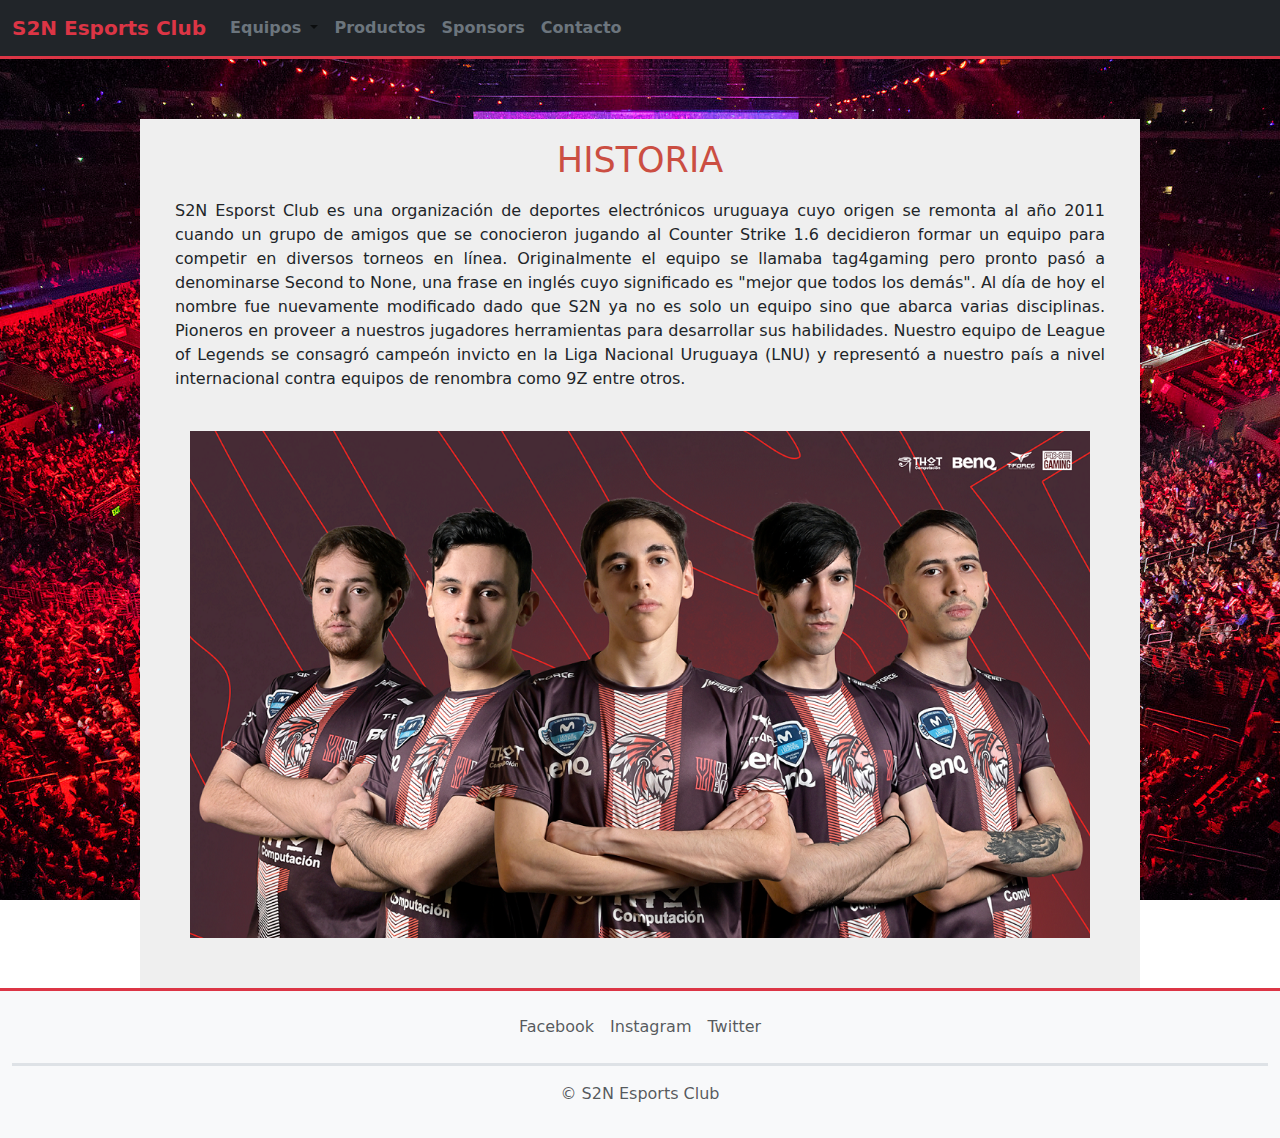
<file: index.html>
<!DOCTYPE html>
<html lang="en">
<head>
    <meta charset="UTF-8">
    <meta http-equiv="X-UA-Compatible" content="IE=edge">
    <meta name="description" content="Página web oficial del equipo de esports uruguayo S2N Esports Club">
    <meta name="keywords" content="Esports, e-sports, esports uruguay, uruguay, deportes electronicos">
    <meta name="viewport" content="width=device-width, initial-scale=1.0">
    <link rel="stylesheet" href="css/styles.css">
    <link rel="stylesheet" href="./libs/bootstrap/css/bootstrap.min.css">
    <title>S2N Esports Club</title>
</head>
<body>

  <nav class="border-bottom border-danger border-3 navbar navbar-expand-lg bg-dark">
    <div class="container-fluid">
        <a class="navbar-brand" href="../index.html">
            <span class="text-danger fs-5 fw-bold">S2N Esports Club</span>
        </a>
      <button class="navbar-toggler" type="button" data-bs-toggle="collapse" data-bs-target="#navbarSupportedContent" aria-controls="navbarSupportedContent" aria-expanded="false" aria-label="Toggle navigation">
        <span class="navbar-toggler-icon"></span>
      </button>
      <div class="collapse navbar-collapse" id="navbarSupportedContent">
        <ul class="navbar-nav me-auto mb-2 mb-lg-0">
            <li class="nav-item dropdown">
                <a class="nav-link dropdown-toggle" href="#" role="button" data-bs-toggle="dropdown" aria-expanded="false">
                    <span class="text-secondary fw-bold">Equipos</span>
                </a>
                <ul class="dropdown-menu">
                  <li><a class="dropdown-item" href="./pages/equipos.html">League of Legends</a></li>
                  <li><a class="dropdown-item" href="./pages/equipos.html">Counter Strike GO</a></li>
                  <li><a class="dropdown-item" href="./pages/equipos.html">Valorant</a></li>
                  <li><a class="dropdown-item" href="./pages/equipos.html">Streamers</a></li>
                </ul>
              </li>
            <li class="nav-item">
                <a class="nav-link active" aria-current="page" href="./pages/productos.html">
                    <span class="text-secondary fw-bold">Productos</span>
                </a>
          </li>
          <li class="nav-item">
            <a class="nav-link active" aria-current="page" href="./pages/sponsors.html">
                <span class="text-secondary fw-bold">Sponsors</span>
            </a>
          </li>
          <li class="nav-item">
            <a class="nav-link active" aria-current="page" href="./pages/contacto.html">
                <span class="text-secondary fw-bold">Contacto</span>
            </a>
          </li>
        </ul>
      </div>
    </div>
  </nav>
    
    <!-- ****** COMIENZO NAV ******* --

    <header id="main-header">
      <div class="logo-header">
        <a href="" class="logo">
          <img src="./media/images/logo-top.png" alt="logo s2n">
        </a>
      </div>
      <nav id="main-menu">
        <ul>
          <li><a href="#">INICIO</a></li>
          <li><a href="./pages/equipos.html">EQUIPOS</a>
          <li><a href="./pages/productos.html">PRODUCTOS</a></li>
          <li><a href="./pages/sponsors.html">SPONSORS</a></li>
          <li><a href="./pages/contacto.html">CONTACTO</a></li>
        </ul>
      </nav>
    </header>

  -->
      
<!-- ******* FIN NAV ******* -->   
 
 <!-- ******* COMIENZO MAIN ****** -->

 <div id="main">
    <h3 class="titulo">HISTORIA</h3>
    <p id="parrafo-main">S2N Esporst Club es una organización de deportes electrónicos uruguaya cuyo origen se remonta al año 2011 cuando un grupo de amigos que se conocieron jugando al Counter Strike 1.6 decidieron formar un equipo para competir en diversos torneos en línea. Originalmente el equipo se llamaba tag4gaming pero pronto pasó a denominarse Second to None, una frase en inglés cuyo significado es "mejor que todos los demás". Al día de hoy el nombre fue nuevamente modificado dado que S2N ya no es solo un equipo sino que abarca varias disciplinas. Pioneros en proveer a nuestros jugadores herramientas para desarrollar sus habilidades.
    Nuestro equipo de League of Legends se consagró campeón invicto en la Liga Nacional Uruguaya (LNU) y representó a nuestro país a nivel internacional contra equipos de renombra como 9Z entre otros.</p>
    
    <div class="s2nlol">
    <img id="team-lol" src="./media/images/s2n-lol.png" alt="equipo-lol">
    </div>

</div>


 <!-- ******* FIN MAIN *******-->
 
 <!-- ******* FOOTER ******-->

 <div class="border-top border-danger border-3 container-fluid bg-light">
  <footer class="py-3">
    <ul class="nav justify-content-center border-bottom pb-3 mb-3">
      <li class="nav-item"><a href="https://www.facebook.com/S2NEsportsc"target="_blank" class="nav-link px-2 text-muted">Facebook</a></li>
      <li class="nav-item"><a href="https://www.instagram.com/s2nesportsc"target="_blank" class="nav-link px-2 text-muted">Instagram</a></li>
      <li class="nav-item"><a href="https://twitter.com/s2nesportsc"target="_blank" class="nav-link px-2 text-muted">Twitter</a></li>
    </ul>
    <p class="text-center text-muted">&copy; S2N Esports Club</p>
  </footer>
</div>

  <script src="./libs/bootstrap/js/bootstrap.bundle.min.js"></script>
</body>
</html>
</file>
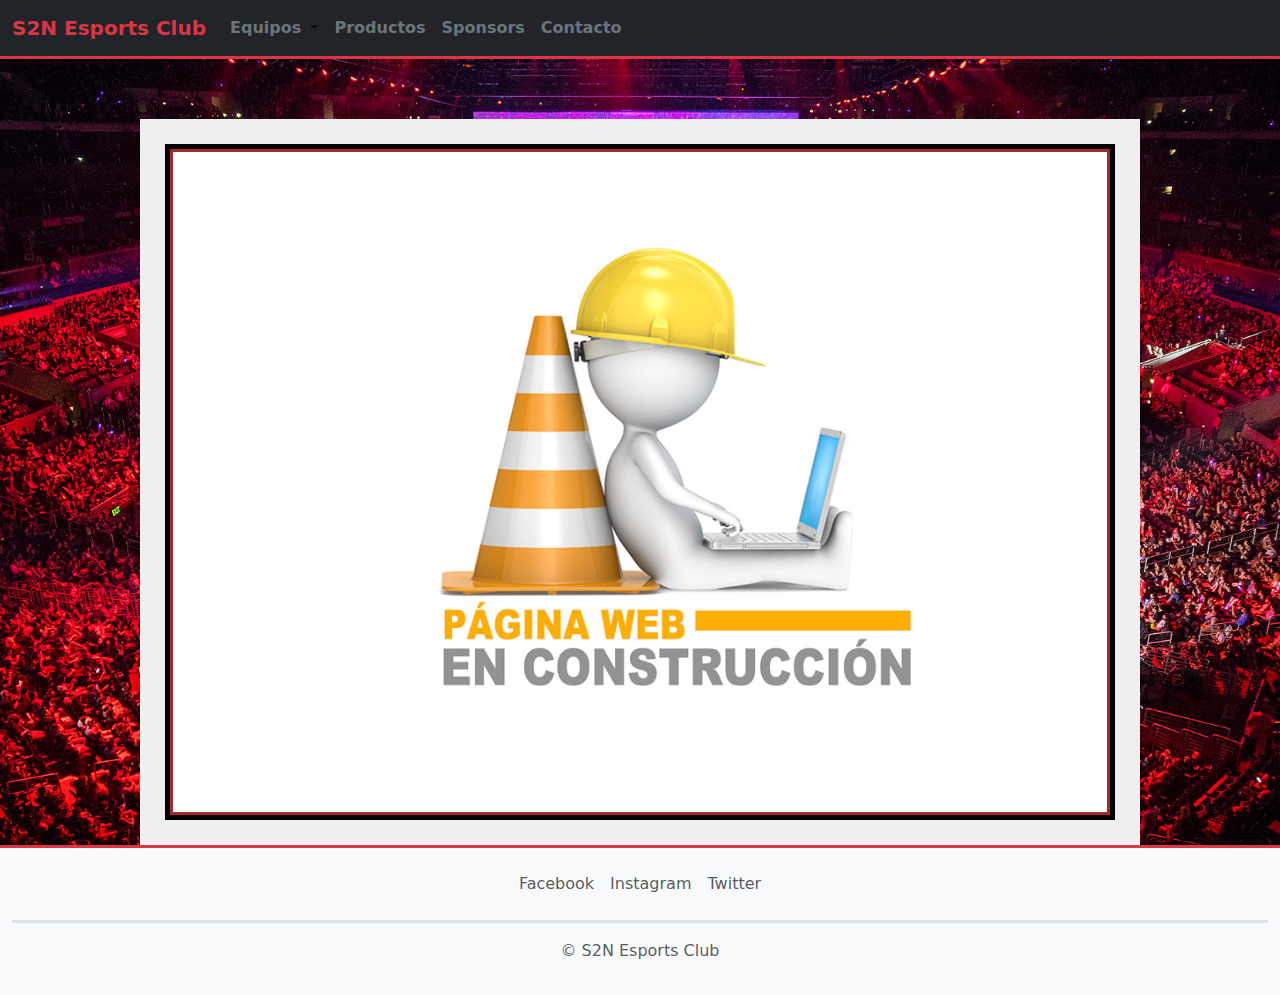
<file: pages/equipos.html>
<!DOCTYPE html>
<html lang="en">
<head>
    <meta charset="UTF-8">
    <meta http-equiv="X-UA-Compatible" content="IE=edge">
    <meta name="viewport" content="width=device-width, initial-scale=1.0">
    <link rel="stylesheet" href="../css/styles.css">
    <link rel="stylesheet" href="../libs/bootstrap/css/bootstrap.min.css">
    <title>Equipos - S2N Esports Club</title>
</head>
<body>
<div>

  <!-- ****** COMIENZO NAV ******* -->

  <nav class="border-bottom border-danger border-3 navbar navbar-expand-lg bg-dark">
    <div class="container-fluid">
        <a class="navbar-brand" href="../index.html">
            <span class="text-danger fs-5 fw-bold">S2N Esports Club</span>
        </a>
      <button class="navbar-toggler" type="button" data-bs-toggle="collapse" data-bs-target="#navbarSupportedContent" aria-controls="navbarSupportedContent" aria-expanded="false" aria-label="Toggle navigation">
        <span class="navbar-toggler-icon"></span>
      </button>
      <div class="collapse navbar-collapse" id="navbarSupportedContent">
        <ul class="navbar-nav me-auto mb-2 mb-lg-0">
            <li class="nav-item dropdown">
                <a class="nav-link dropdown-toggle" href="#" role="button" data-bs-toggle="dropdown" aria-expanded="false">
                    <span class="text-secondary fw-bold">Equipos</span>
                </a>
                <ul class="dropdown-menu">
                  <li><a class="dropdown-item" href="equipos.html">League of Legends</a></li>
                  <li><a class="dropdown-item" href="equipos.html">Counter Strike GO</a></li>
                  <li><a class="dropdown-item" href="equipos.html">Valorant</a></li>
                  <li><a class="dropdown-item" href="equipos.html">Streamers</a></li>
                </ul>
              </li>
            <li class="nav-item">
                <a class="nav-link active" aria-current="page" href="productos.html">
                    <span class="text-secondary fw-bold">Productos</span>
                </a>
          </li>
          <li class="nav-item">
            <a class="nav-link active" aria-current="page" href="sponsors.html">
                <span class="text-secondary fw-bold">Sponsors</span>
            </a>
          </li>
          <li class="nav-item">
            <a class="nav-link active" aria-current="page" href="contacto.html">
                <span class="text-secondary fw-bold">Contacto</span>
            </a>
          </li>
        </ul>
      </div>
    </div>
  </nav>
      
<!-- ******* FIN NAV ******* -->

 <div id="main">
  <article class="productos">
  <img src="../media/images/temporal.jpg" alt="sitio web en construccion">
  </article>
 </div>
   

 <!-- ******* FOOTER ******-->

 <div class="border-top border-danger border-3 container-fluid bg-light">
  <footer class="py-3">
    <ul class="nav justify-content-center border-bottom pb-3 mb-3">
      <li class="nav-item"><a href="https://www.facebook.com/S2NEsportsc"target="_blank" class="nav-link px-2 text-muted">Facebook</a></li>
      <li class="nav-item"><a href="https://www.instagram.com/s2nesportsc"target="_blank" class="nav-link px-2 text-muted">Instagram</a></li>
      <li class="nav-item"><a href="https://twitter.com/s2nesportsc"target="_blank" class="nav-link px-2 text-muted">Twitter</a></li>
    </ul>
    <p class="text-center text-muted">&copy; S2N Esports Club</p>
  </footer>
</div>
  <script src="../libs/bootstrap/js/bootstrap.bundle.min.js"></script>
</body>
</html>
</file>
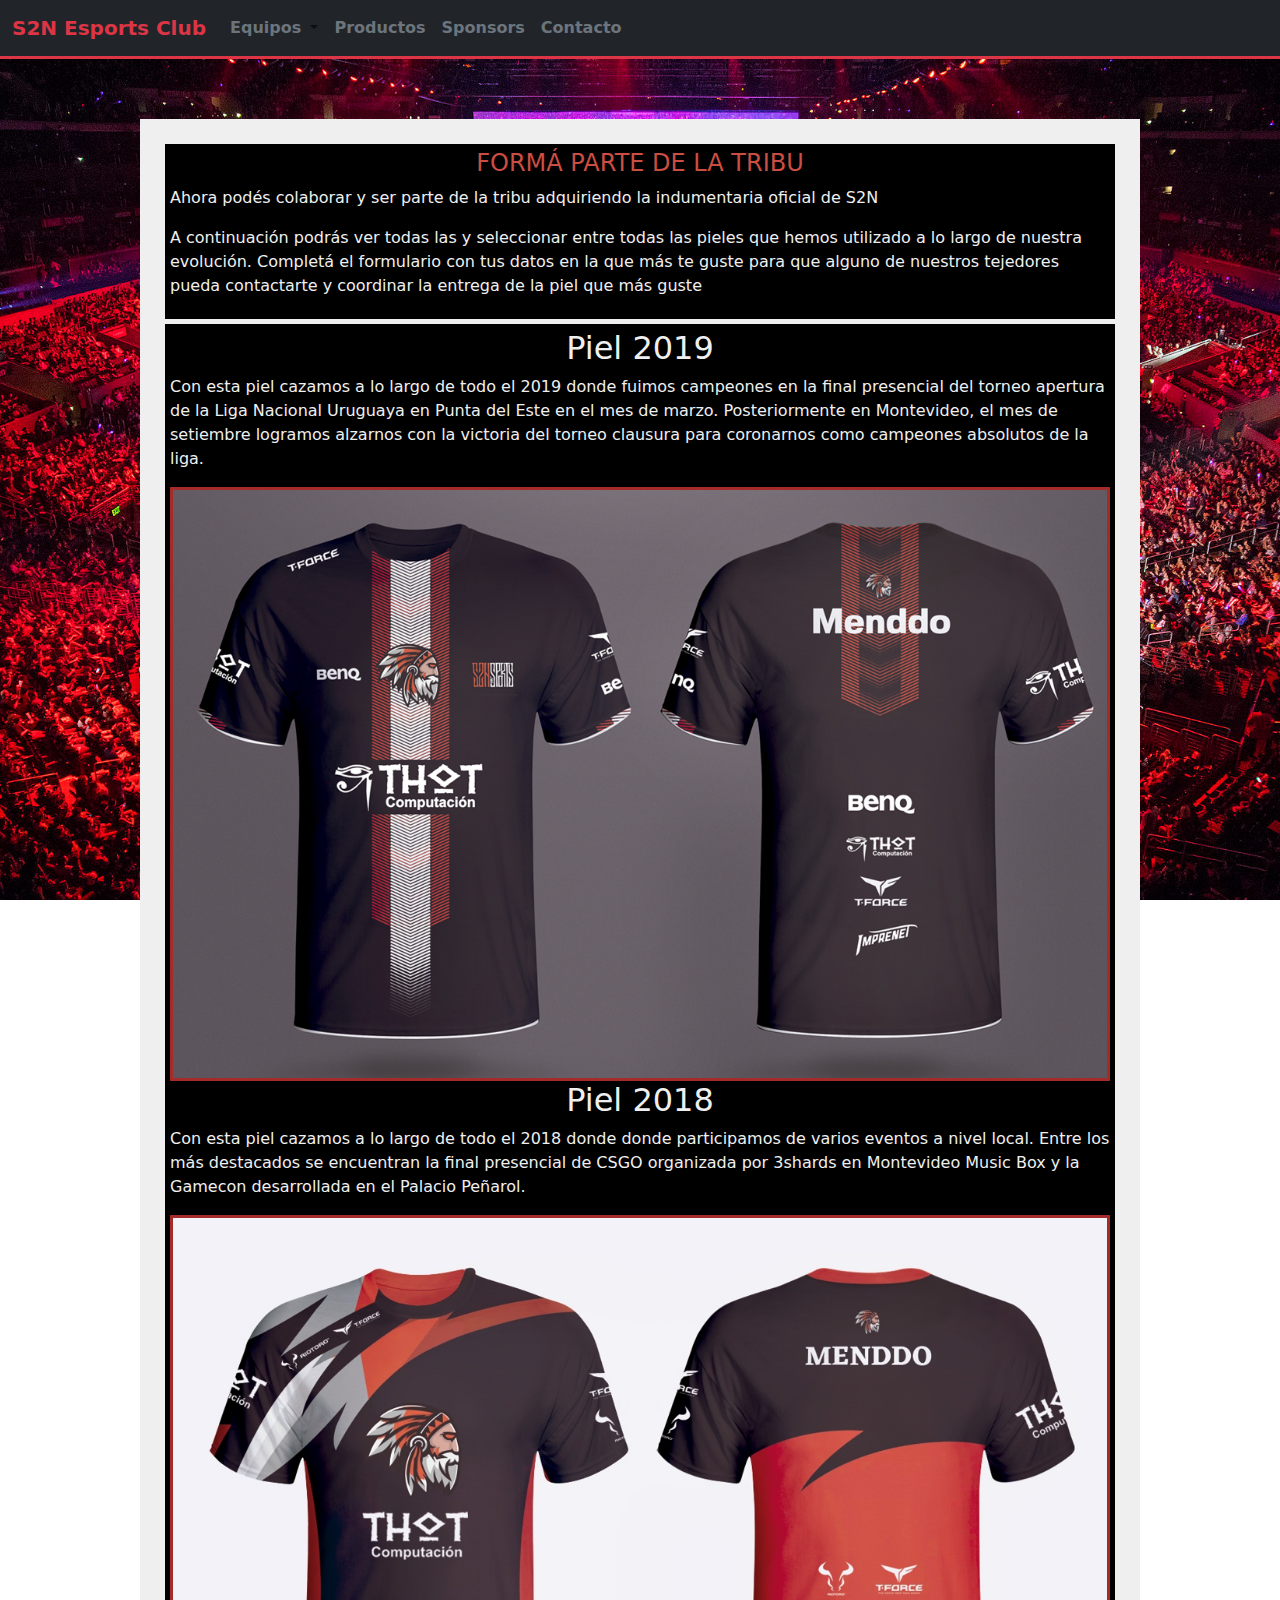
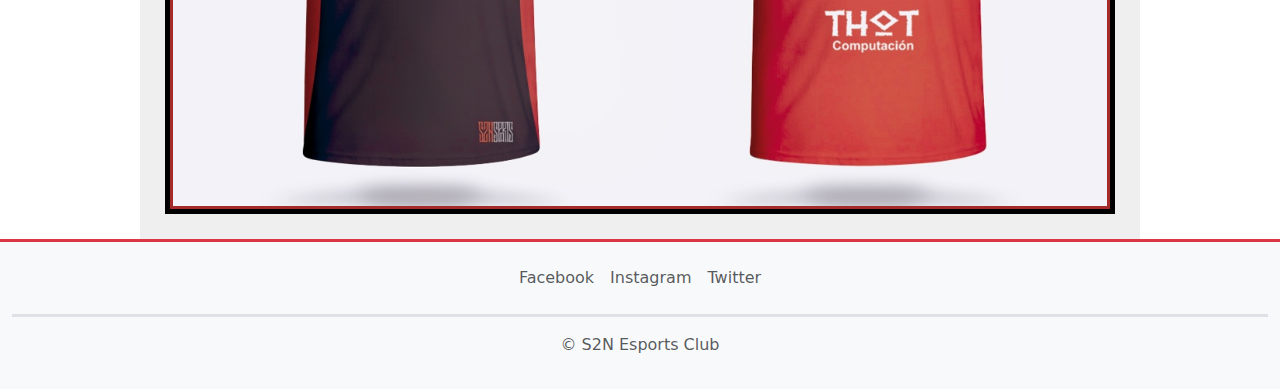
<file: pages/productos.html>
<!DOCTYPE html>
<html lang="en">
<head>
    <meta charset="UTF-8">
    <meta http-equiv="X-UA-Compatible" content="IE=edge">
    <meta name="viewport" content="width=device-width, initial-scale=1.0">
    <link rel="stylesheet" href="../css/styles.css">
    <link rel="stylesheet" href="../libs/bootstrap/css/bootstrap.min.css">
    <title>Productos - S2N Esports Club</title>
</head>
<body>
<div>

    <!-- ****** COMIENZO NAV ******* -->

    <nav class="border-bottom border-danger border-3 navbar navbar-expand-lg bg-dark">
        <div class="container-fluid">
            <a class="navbar-brand" href="../index.html">
                <span class="text-danger fs-5 fw-bold">S2N Esports Club</span>
            </a>
          <button class="navbar-toggler" type="button" data-bs-toggle="collapse" data-bs-target="#navbarSupportedContent" aria-controls="navbarSupportedContent" aria-expanded="false" aria-label="Toggle navigation">
            <span class="navbar-toggler-icon"></span>
          </button>
          <div class="collapse navbar-collapse" id="navbarSupportedContent">
            <ul class="navbar-nav me-auto mb-2 mb-lg-0">
                <li class="nav-item dropdown">
                    <a class="nav-link dropdown-toggle" href="#" role="button" data-bs-toggle="dropdown" aria-expanded="false">
                        <span class="text-secondary fw-bold">Equipos</span>
                    </a>
                    <ul class="dropdown-menu">
                      <li><a class="dropdown-item" href="equipos.html">League of Legends</a></li>
                      <li><a class="dropdown-item" href="equipos.html">Counter Strike GO</a></li>
                      <li><a class="dropdown-item" href="equipos.html">Valorant</a></li>
                      <li><a class="dropdown-item" href="equipos.html">Streamers</a></li>
                    </ul>
                  </li>
                <li class="nav-item">
                    <a class="nav-link active" aria-current="page" href="productos.html">
                        <span class="text-secondary fw-bold">Productos</span>
                    </a>
              </li>
              <li class="nav-item">
                <a class="nav-link active" aria-current="page" href="sponsors.html">
                    <span class="text-secondary fw-bold">Sponsors</span>
                </a>
              </li>
              <li class="nav-item">
                <a class="nav-link active" aria-current="page" href="contacto.html">
                    <span class="text-secondary fw-bold">Contacto</span>
                </a>
              </li>
            </ul>
          </div>
        </div>
      </nav>
      
<!-- ******* FIN NAV ******* -->

    <div  id="main">
        <div class="info">
		<h4>FORMÁ PARTE DE LA TRIBU</h4>
		<p>Ahora podés colaborar y ser parte de la tribu adquiriendo la indumentaria oficial de S2N</p>
		<p>A continuación podrás ver todas las y seleccionar entre todas las pieles que hemos utilizado a lo largo de nuestra evolución. Completá el formulario con tus datos en la que más te guste para que alguno de nuestros tejedores pueda contactarte y coordinar la entrega de la piel que más guste</p>
        </div>
    <section>
		<article class="productos">
			<h2>Piel 2019</h2>
			<p>Con esta piel cazamos a lo largo de todo el 2019 donde fuimos campeones en la final presencial del torneo apertura de la Liga Nacional Uruguaya en Punta del Este en el mes de marzo. Posteriormente en Montevideo, el mes de setiembre logramos alzarnos con la victoria del torneo clausura para coronarnos como campeones absolutos de la liga.</p>
			<img src="../media/images/tshirt-2019.jpg" alt="camiseta 2018">
        
			<h2>Piel 2018</h2>
			<p>Con esta piel cazamos a lo largo de todo el 2018 donde donde participamos de varios eventos a nivel local. Entre los más destacados se encuentran la final presencial de CSGO organizada por 3shards en Montevideo Music Box y la Gamecon desarrollada en el Palacio Peñarol.</p>
			<img src="../media/images/tshirt-2018.jpg" alt="camiseta 2019">
        </article>
    </section>
    </div>

 <!-- ******* FOOTER ******-->

 <div class="border-top border-danger border-3 container-fluid bg-light">
  <footer class="py-3">
    <ul class="nav justify-content-center border-bottom pb-3 mb-3">
      <li class="nav-item"><a href="https://www.facebook.com/S2NEsportsc"target="_blank" class="nav-link px-2 text-muted">Facebook</a></li>
      <li class="nav-item"><a href="https://www.instagram.com/s2nesportsc"target="_blank" class="nav-link px-2 text-muted">Instagram</a></li>
      <li class="nav-item"><a href="https://twitter.com/s2nesportsc"target="_blank" class="nav-link px-2 text-muted">Twitter</a></li>
    </ul>
    <p class="text-center text-muted">&copy; S2N Esports Club</p>
  </footer>
</div>
  <script src="../libs/bootstrap/js/bootstrap.bundle.min.js"></script>
</body>
</html>
</file>
<file: css/styles.css>
* {
	margin: 0;
	padding: 0;
}

@font-face {
	font-family: 'FivoSans-Black';
	src: url('../media/fonts/FivoSans-Black.otf');
}

@font-face {
	font-family: 'FivoSans-Regular';
	src: url('../media/fonts/FivoSans-Regular.otf');
}

body {
	font-family: 'FivoSans-Regular';
	font-size: 16px;
	background-image: url('../media/images/lol-main.jpg');
	background-attachment: fixed;
	background-position: center;
	background-repeat: no-repeat;
	background-size: cover;
	overflow-x: hidden;
}

/*main body*/

#main{
    width:90%;
    max-width: 1000px;
    margin: auto;
    margin-top: 60px;
    padding: 20px;
    background-color: #efefef;
}

.construccion{
    width:90%;
    max-width: 1000px;
    display: flex;
}

.titulo{
    color:#cb4e42;
    font-size: 35px;
    text-align: center;
}

#parrafo-main{
    margin: 5px;
    padding: 10px;
    text-align: justify;
}

.s2nlol{
    margin: 20px;
    padding: 10px;
}

#team-lol{
    width: 100%;
}

#contacto{
    width:90%;
    max-width: 1000px;
    margin: auto;
    margin-top: 30px;
    margin-bottom: 30px;
    padding: 30px;
    background-color: #efefef;
}

.info{
    margin: 5px;
    padding: 5px;
    background-color: #000000;
    color: #efefef;
}

.info h4{
    color:#cb4e42;
    text-align: center;
}

.info a{
    color: #cb4e42;
    text-decoration: none;
}

.productos{
	margin: 5px;
	padding: 5px;
	background-color: black;
	text-align: center;
}

.productos h2{

	text-align: center;
	color: #efefef;
}

.productos p{

	text-align: left;
	color: #efefef;
}

.productos img{
    width: 100%;
	border: solid brown 3px;
}
</file>
